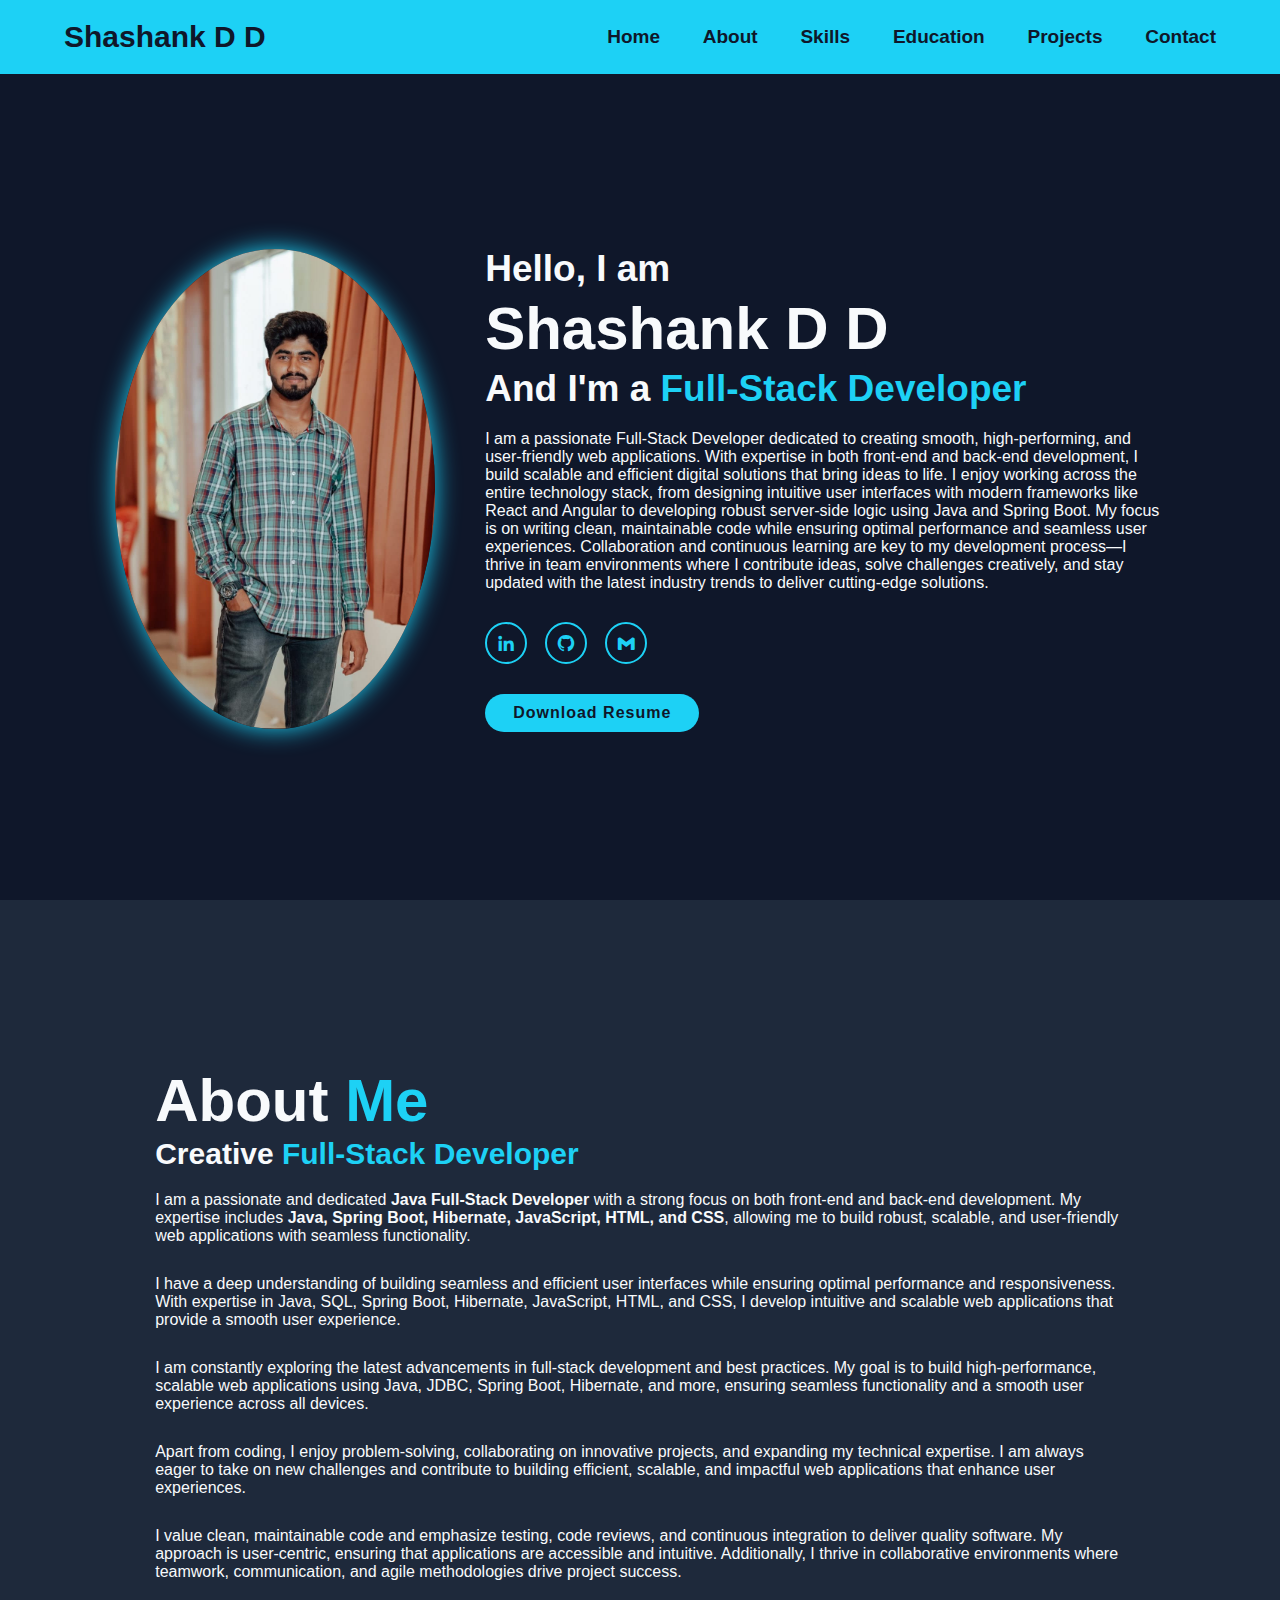
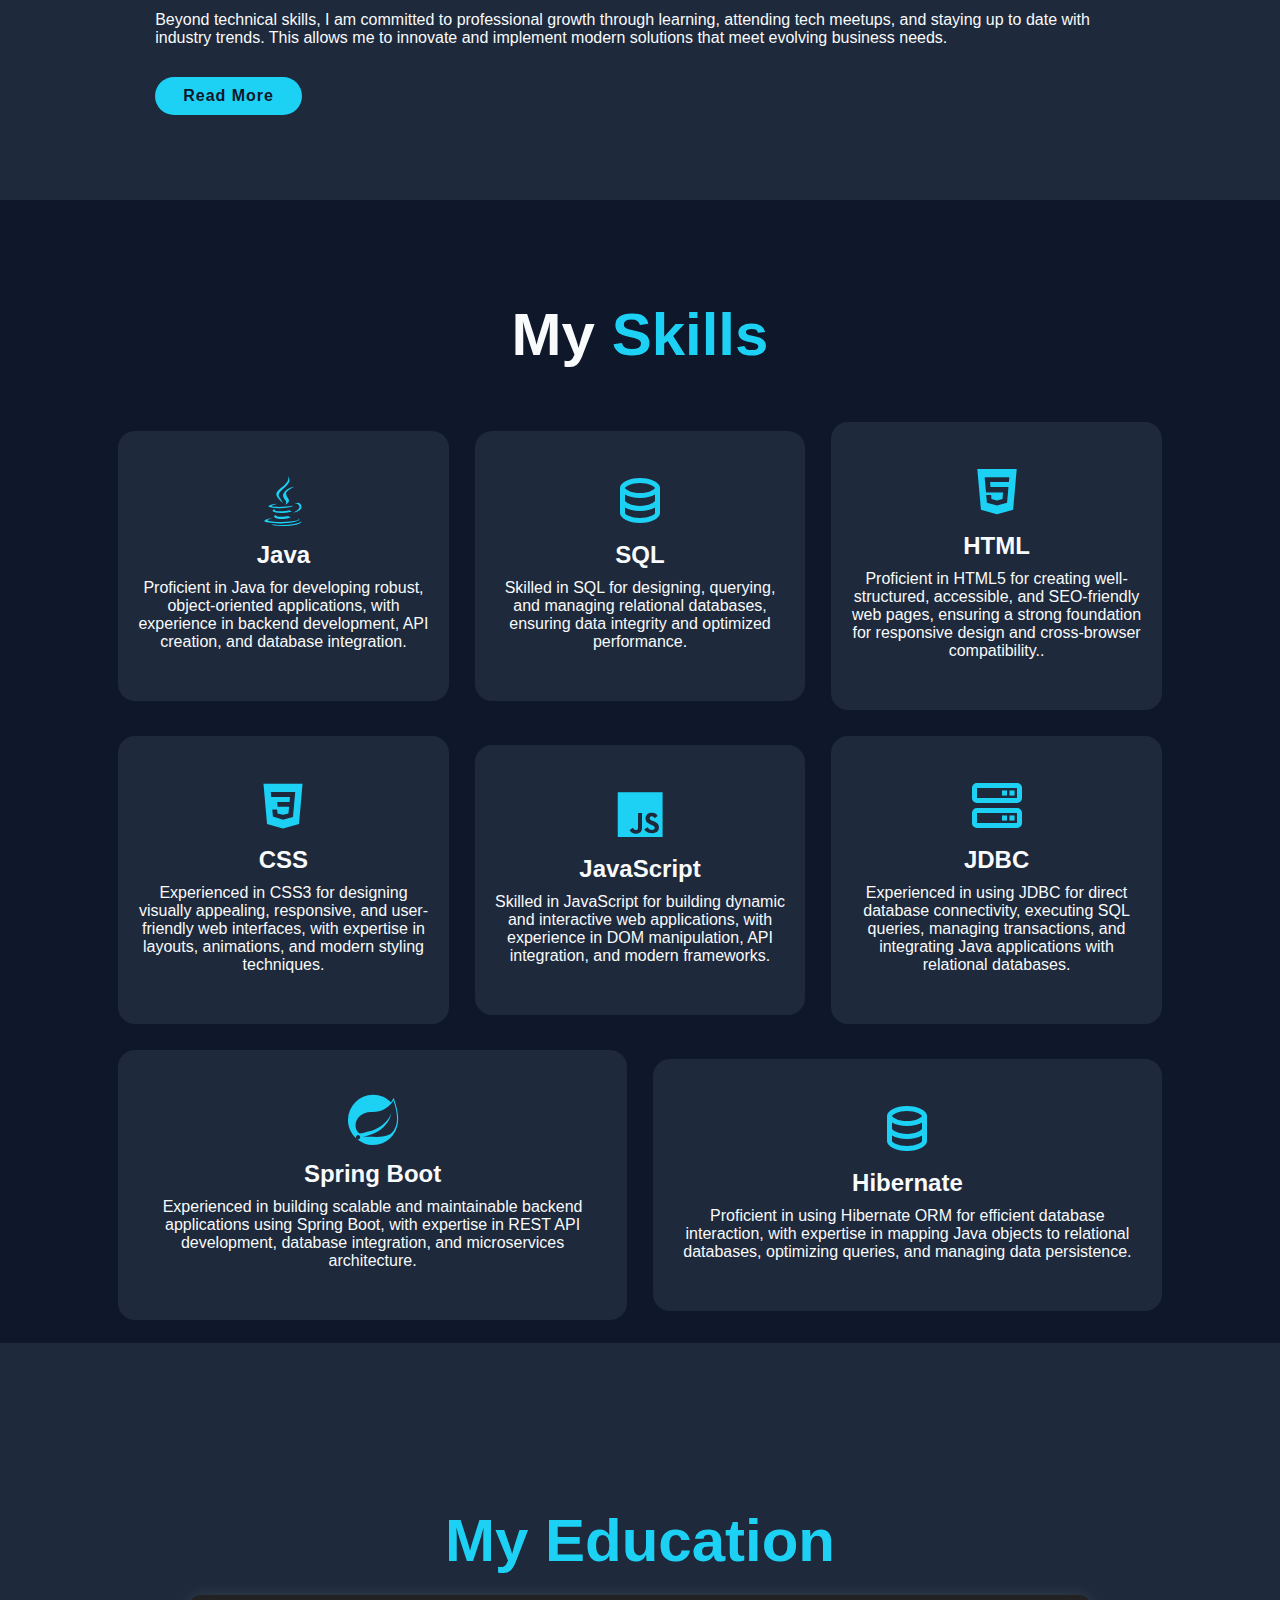
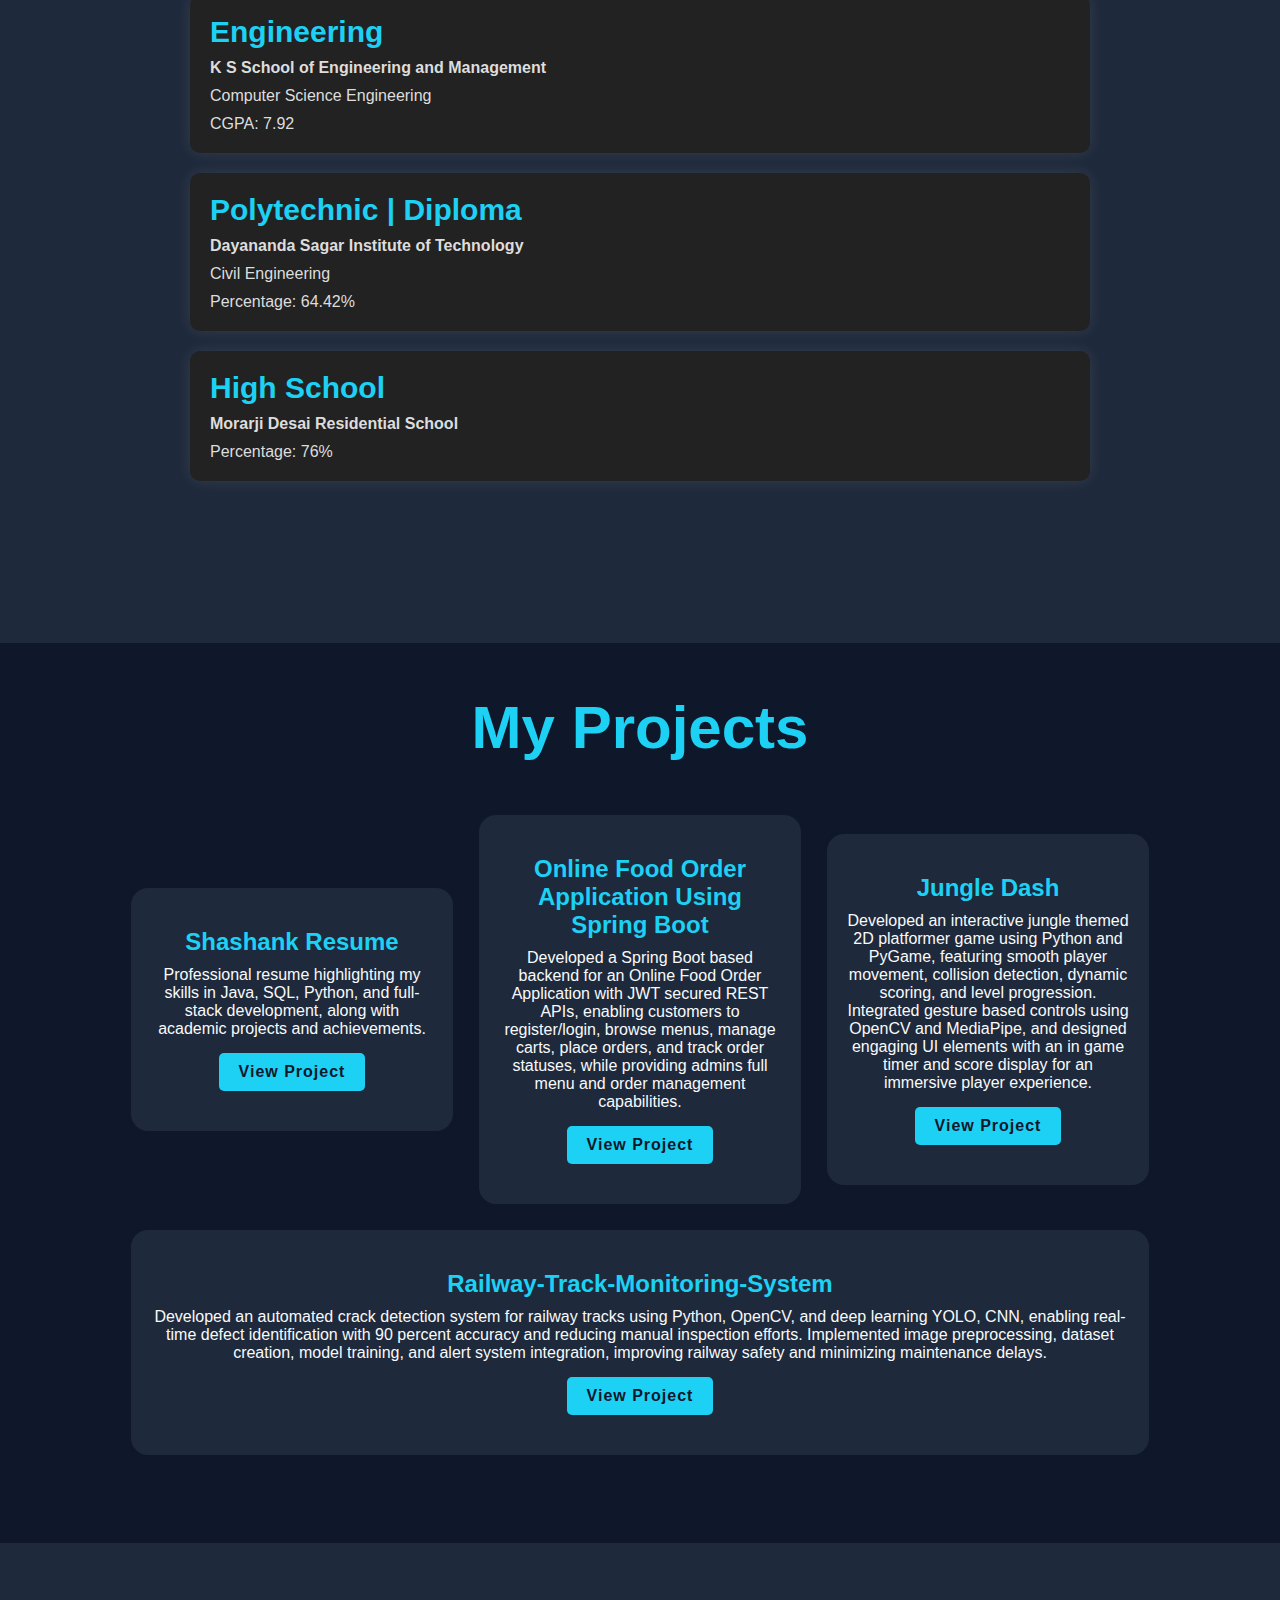
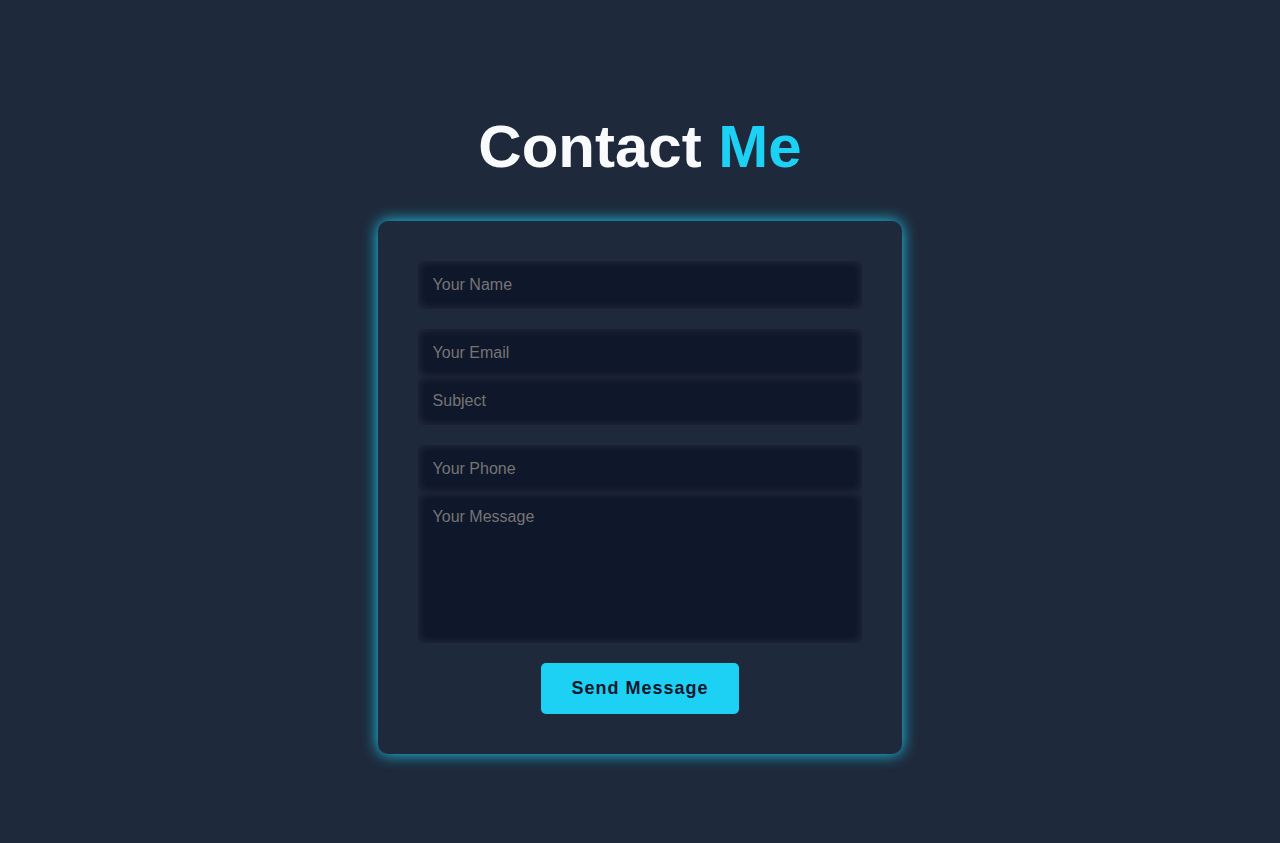
<file: index.html>
<!DOCTYPE html>
<html lang="en">
<head>
    <meta charset="UTF-8">
    <meta name="description" content="SHASHANK D D - Portfolio | Full Stack Developer">
    <meta name="viewport" content="width=device-width, initial-scale=1.0">
    <title>Shashank D D - Portfolio</title>
    <link href="https://unpkg.com/boxicons@2.1.4/css/boxicons.min.css" rel="stylesheet">
    <link rel="stylesheet" href="./css/style.css">
</head>
<body>

    <!-- Header -->
    <header class="header">
        <a href="#home" class="logo">Shashank D D</a>
        <i class='bx bx-menu' id="menu-icon"></i>
        <nav class="navbar">
            <a href="#home">Home</a>
            <a href="#about">About</a>
            <a href="#skills">Skills</a>
            <a href="#education">Education</a>
            <a href="#projects">Projects</a>
            <a href="#contact">Contact</a>
            

        </nav>
    </header>

    <!-- Home Section -->
    <section class="home" id="home">
        <div class="home-img">
            <img src="./Shashank_portfolio.jpeg" alt="profile image">
        </div>
        <div class="home-content">
            <h3>Hello, I am</h3>
            <h1>Shashank D D</h1>
            <h3>And I'm a <span class="multiple-text">Full-Stack Developer</span></h3>
                <p>
                I am a passionate Full-Stack Developer dedicated to creating smooth, high-performing, and user-friendly web applications. With expertise in both front-end and back-end development, I build scalable and efficient digital solutions that bring ideas to life. I enjoy working across the entire technology stack, from designing intuitive user interfaces with modern frameworks like React and Angular to developing robust server-side logic using Java and Spring Boot. My focus is on writing clean, maintainable code while ensuring optimal performance and seamless user experiences. Collaboration and continuous learning are key to my development process—I thrive in team environments where I contribute ideas, solve challenges creatively, and stay updated with the latest industry trends to deliver cutting-edge solutions.
                </p>

            
            <div class="social-media">
                <a href="https://www.linkedin.com/in/shashank-d-d-b17932298" target="_blank" aria-label="LinkedIn">
                    <i class='bx bxl-linkedin'></i>
                </a>
                <a href="https://github.com/shashankgowda1144" target="_blank" aria-label="GitHub">
                    <i class='bx bxl-github'></i>
                </a>
                <a href="mailto:your.email@example.com" target="_blank" aria-label="Email">
                    <i class='bx bxl-gmail'></i>
                </a>
            
                <!-- <a href="https://www.hackerrank.com/profile/shashankgowda112" target="_blank" aria-label="HackerRank">
                      <i class='bx bxl-hackerrank'></i>
                </a>
                <a href="https://leetcode.com/yourusername" target="_blank" aria-label="LeetCode">
                    <i class='bx bxl-leetcode'></i>
                </a> -->
            </div>


            <a href="https://drive.google.com/file/d/1Ife_8zBjs0vi6U1aA1LQvOO-ob8-mha7/view?usp=drive_link" class="btn">Download Resume</a>
        </div>
    </section>

 <!-- About Section -->
<section class="about" id="about">
    <div class="about-content">
        <h2 class="heading">About <span>Me</span></h2>
       <h3>Creative <span>Full-Stack Developer</span></h3>
            <p>
            I am a passionate and dedicated <strong>Java Full-Stack Developer</strong> with a strong focus on both front-end and back-end development. My expertise includes <strong>Java, Spring Boot, Hibernate, JavaScript, HTML, and CSS</strong>, allowing me to build robust, scalable, and user-friendly web applications with seamless functionality.
            </p>
            <p>
            I have a deep understanding of building seamless and efficient user interfaces while ensuring optimal performance and responsiveness. With expertise in Java, SQL, Spring Boot, Hibernate, JavaScript, HTML, and CSS, I develop intuitive and scalable web applications that provide a smooth user experience.
            </p>
            <p>
            I am constantly exploring the latest advancements in full-stack development and best practices. My goal is to build high-performance, scalable web applications using Java, JDBC, Spring Boot, Hibernate, and more, ensuring seamless functionality and a smooth user experience across all devices.
            </p>
            <p>
            Apart from coding, I enjoy problem-solving, collaborating on innovative projects, and expanding my technical expertise. I am always eager to take on new challenges and contribute to building efficient, scalable, and impactful web applications that enhance user experiences.
            </p>
            <p>
            I value clean, maintainable code and emphasize testing, code reviews, and continuous integration to deliver quality software. My approach is user-centric, ensuring that applications are accessible and intuitive. Additionally, I thrive in collaborative environments where teamwork, communication, and agile methodologies drive project success.
            </p>
            <p>
            Beyond technical skills, I am committed to professional growth through learning, attending tech meetups, and staying up to date with industry trends. This allows me to innovate and implement modern solutions that meet evolving business needs.
            </p>

        <a href="#" class="btn">Read More</a>
    </div>
</section>

  <!-- Skills Section -->
<section class="skills" id="skills">
    <h2 class="heading">My <span>Skills</span></h2>
    <div class="skills-container">

        <div class="skills-box">
            <i class="bx bxl-java"></i>
            <h3>Java</h3>
            <p>Proficient in Java for developing robust, object-oriented applications, with experience in backend development, API creation, and database integration.</p>
        </div>

        <div class="skills-box">
            <i class="bx bx-data"></i>
            <h3>SQL</h3>
            <p>Skilled in SQL for designing, querying, and managing relational databases, ensuring data integrity and optimized performance.</p>
        </div>

        <div class="skills-box">
            <i class="bx bxl-html5"></i>
            <h3>HTML</h3>
            <p>Proficient in HTML5 for creating well-structured, accessible, and SEO-friendly web pages, ensuring a strong foundation for responsive design and cross-browser compatibility..</p>
        </div>
        <div class="skills-box">
            <i class="bx bxl-css3"></i>
            <h3>CSS</h3>
            <p>Experienced in CSS3 for designing visually appealing, responsive, and user-friendly web interfaces, with expertise in layouts, animations, and modern styling techniques.</p>
        </div>
        <div class="skills-box">
            <i class="bx bxl-javascript"></i>
            <h3>JavaScript</h3>
            <p>Skilled in JavaScript for building dynamic and interactive web applications, with experience in DOM manipulation, API integration, and modern frameworks.</p>
        </div>

        <div class="skills-box">
            <i class="bx bx-server"></i>
            <h3>JDBC</h3>
            <p>Experienced in using JDBC for direct database connectivity, executing SQL queries, managing transactions, and integrating Java applications with relational databases.</p>
        </div>

        <div class="skills-box">
            <i class="bx bxl-spring-boot"></i>
            <h3>Spring Boot</h3>
            <p>Experienced in building scalable and maintainable backend applications using Spring Boot, with expertise in REST API development, database integration, and microservices architecture.</p>
        </div>

        <div class="skills-box">
            <i class="bx bx-data"></i>
            <h3>Hibernate</h3>
            <p>Proficient in using Hibernate ORM for efficient database interaction, with expertise in mapping Java objects to relational databases, optimizing queries, and managing data persistence.</p>
        </div>
       
    </div>
</section>

<!-- Education Section -->
<section class="education" id="education">
    <h2 class="heading">My <span>Education</span></h2>
    <div class="education-container">
        <div class="education-box">
            <h3>Engineering</h3>
            <p><strong>K S School of Engineering and Management</strong></p>
            <p>Computer Science Engineering</p>
            <p>CGPA: 7.92 </p>
        </div>
        <div class="education-box">
            <h3>Polytechnic | Diploma</h3>
            <p><strong>Dayananda Sagar Institute of Technology </strong></p>
            <p>Civil Engineering</p>
            <p>Percentage: 64.42%</p>
        </div>
        <div class="education-box">
            <h3>High School</h3>
            <p><strong>Morarji Desai Residential School</strong></p>
            <p>Percentage: 76%</p>
        </div>
    </div>
</section>



   <!-- Projects Section -->
<section class="projects" id="projects">
    <h2 class="heading">My <span>Projects</span></h2>
    <div class="projects-container">
        <div class="project-box">
            <h3>Shashank Resume</h3>
            <p>Professional resume highlighting my skills in Java, SQL, Python, and full-stack development, along with academic projects and achievements.</p>
            <a href="https://github.com/shashankgowda1144/Shashank_Resume" class="btn">View Project</a>
        </div>

         <div class="project-box">
            <h3>Online Food Order Application Using Spring Boot</h3>
            <p>Developed a Spring Boot based backend for an Online Food Order Application with JWT secured REST APIs, enabling customers to register/login, browse menus, manage carts, place orders, and track order statuses, while providing admins full menu and order management capabilities.</p>
            <a href="https://github.com/shashankgowda1144" class="btn">View Project</a>
        </div>

        <div class="project-box">
            <h3>Jungle Dash</h3>
            <p>Developed an interactive jungle themed 2D platformer game using Python and PyGame, featuring smooth player movement, collision detection, dynamic scoring, and level progression. Integrated gesture based controls using OpenCV and MediaPipe, and designed engaging UI elements with an in game timer and score display for an immersive player experience.</p>
            <a href="https://github.com/shashankgowda1144/Jungle-dash" class="btn">View Project</a>
        </div>
       

         <div class="project-box">
            <h3>Railway-Track-Monitoring-System</h3>
            <p>Developed an automated crack detection system for railway tracks using Python, OpenCV, and deep learning YOLO, CNN, enabling real-time defect identification with 90 percent accuracy and reducing manual inspection efforts. Implemented image preprocessing, dataset creation, model training, and alert system integration, improving railway safety and minimizing maintenance delays.</p>
            <a href="https://github.com/shashankgowda1144/Railway-Track-Monitoring-System" class="btn">View Project</a>
        </div> 

    </div>
</section> 

<!-- Contact Section -->
<section class="contact" id="contact">
    <h2 class="heading">Contact <span>Me</span></h2 netlify>
    <form id="contactForm" action="https://formsubmit.co/shashankgowda1144@gmail.com" method="POST">
        <!-- Hidden fields -->
        <input type="hidden" name="_captcha" value="false">

        <div class="input-box">
            <input type="text" name="name" placeholder="Your Name" required>
            <input type="email" name="email" placeholder="Your Email" required>
        </div>

        <div class="input-box">
            <input type="text" name="subject" placeholder="Subject">
            <input type="tel" name="phone" placeholder="Your Phone">
        </div>

        <textarea name="message" placeholder="Your Message" required></textarea>

        <button type="submit" class="btn">Send Message</button>
    </form>

    <!-- Success Message Popup -->
    <div id="popupMessage" class="popup">
        <p id="popupText"></p>
        <button onclick="closePopup()">OK</button>
    </div>
</section>

<!-- CSS for Popup Message -->
<style>
    .popup {
        display: none;
        position: fixed;
        top: 50%;
        left: 50%;
        transform: translate(-50%, -50%);
        background: rgb(128, 219, 238);
        padding: 20px;
        box-shadow: 0 0 10px rgba(0, 0, 0, 0.3);
        border-radius: 10px;
        text-align: center;
        z-index: 1000;
    }
    .popup button {
        margin-top: 10px;
        padding: 8px 16px;
        background: green;
        color: rgb(140, 71, 71);
        border: none;
        cursor: pointer;
        border-radius: 5px;
    }
    .popup button:hover {
        background: darkgreen;
    }
</style>

<!-- JavaScript for Form Submission -->
<script>
    document.getElementById("contactForm").addEventListener("submit", function(event) {
        event.preventDefault(); // Prevent default form submission
        const form = this;
        const popupMessage = document.getElementById("popupMessage");
        const popupText = document.getElementById("popupText");

        // Send form data using Fetch API
        fetch(form.action, {
            method: form.method,
            body: new FormData(form),
        })
        .then(response => {
            if (response.ok) {
                popupText.textContent = "✅ Thank you! Your message has been sent successfully.";
                popupMessage.style.display = "block";
                form.reset(); // Clear form after submission
            } else {
                popupText.textContent = "❌ Error: Unable to send your message. Please try again later.";
                popupMessage.style.display = "block";
            }
        })
        .catch(error => {
            popupText.textContent = "❌ Network error. Please check your connection.";
            popupMessage.style.display = "block";
        });
    });

    // Function to close popup
    function closePopup() {
        document.getElementById("popupMessage").style.display = "none";
    }
</script>
</file>
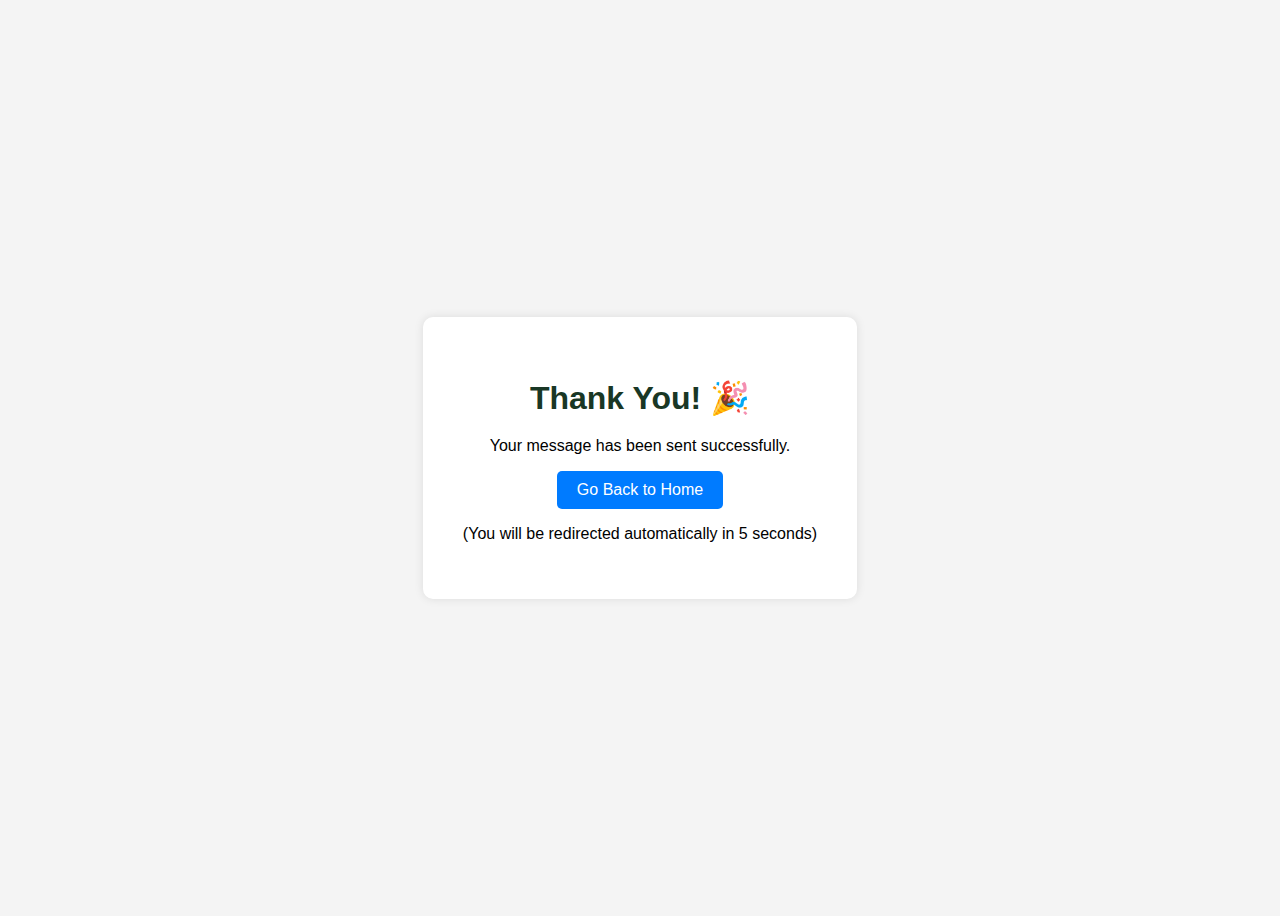
<file: thankyou.html>
<!DOCTYPE html>
<html lang="en">
<head>
    
    <meta charset="UTF-8">
    <meta name="viewport" content="width=device-width, initial-scale=1.0">
    
    <title>Thank You!</title>
    <style>
        body {
            display: flex;
            justify-content: center;
            align-items: center;
            height: 100vh;
            background-color: #f4f4f4;
            font-family: Arial, sans-serif;
            text-align: center;
        }
        .container {
            background: white;
            padding: 40px;
            border-radius: 10px;
            box-shadow: 0 0 10px rgba(0, 0, 0, 0.1);
        }
        .message {
            font-size: 2rem;
            color: #193725;
            margin-bottom: 20px;
        }
        .back-button {
            display: inline-block;
            padding: 10px 20px;
            background: #007bff;
            color: white;
            text-decoration: none;
            border-radius: 5px;
            transition: 0.3s ease-in-out;
        }
        .back-button:hover {
            background: #0056b3;
        }
    </style>
    
    <script>
        // Auto-redirect to home page after 5 seconds
        setTimeout(() => {
            window.location.href = "index.html";
        }, 5000);
    </script>
    
</head>
<body>

    <div class="container">
        <h1 class="message">Thank You! 🎉</h1>
        <p>Your message has been sent successfully.</p>
        <a href="index.html" class="back-button">Go Back to Home</a>
        <p>(You will be redirected automatically in 5 seconds)</p>
    </div>
    
</body>
</html>
</file>
<file: css/style.css>
*{
    margin: 0;
    padding: 0;
    box-sizing: border-box;
    text-decoration: none;
    border: none;
    outline: none;
    scroll-behavior:smooth;
    font-family: -apple-system,sans-serif;
}

:root {
    --bg-color: #0f172a; /* Deep Navy Blue (Background) */
    --text-color: #f8fafc; /* Soft White (Text) */
    --main-color: #1dd1f5; /* Sky Blue (Primary) */
    --snd-bg-color: #1e293b; /* Dark Blue-Gray (Secondary) */
    --accent-color: #d64e65; /* Vivid Pink-Red (Accent) */
}

html{
    font-size: 62.5%;
    overflow-x: hidden;
}

body{
    background-color: var(--bg-color);
    color: var(--text-color);
}

section{
    min-height:100vh;
    padding: 10rem 9% 2rem;
}

/* header section code  */
.header{
    position:fixed;
    width: 100%;
    top: 0;
    right: 0;
    z-index: 1000;
    display: flex;
    align-items: center;
    justify-content: space-between;
    padding: 2rem 5%;
    background-color: var(--main-color);
    backdrop-filter: blur(10px);
    transition: all 0.5s ease;
    flex-wrap: wrap;
}


.logo{
    font-size: 3rem;
    color: var(--bg-color);
    font-weight: 700;
    cursor: pointer;
    transition: 0.3s ease;
}

.logo:hover{
    transform: scale(1.05);
}

.navbar a {
    font-size: 1.9rem;
    color: var(--bg-color);
    margin-left: 4rem;
    font-weight: 700;
    transition: 0.3s ease;

}

.navbar a:hover,
.navbar a:active{
    color: var(--text-color);
}

#menu-icon{
    font-size: 3.6rem;
    color: var(--bg-color);
    cursor: pointer;
    display: none;
}

/*Home section code   */

.home {
    display: flex;
    justify-content: center;
    align-items: center;
}

.home-img img{
    width: 25vw;
    border-radius: 70%;
    box-shadow: 0 0 25px var(--main-color);
    cursor: pointer;
    animation: floatImage 4s ease-in-out infinite;
    transition: 0.4s ease;
}

.home-img img:hover{
    box-shadow: 0 0 25px var(--main-color),
                0 0 35px var(--main-color),
                0 0 45px var(--main-color);
}

@keyframes floatImage {
    0%{
        transform: translateY(0) ;
    }
    50%{
        transform: translateY(-2.4rem) ;
    }
    100%{
        transform: translateY(0) ;
    }
}

.home-content {
    margin-left: 5rem;
}

.home-content h3 {
    font-size: 3.7rem;
    font-weight: 700;
}

.home-content h3:nth-of-type(2){
    margin-bottom: 2rem;
}

span{
    color: var(--main-color);
}

.home-content h1 {
    font-size: 6rem;
    font-weight: 700;
    line-height: 1.3;
}

.home-content p {
    font-size: 1.6rem;
}

.social-media a {
    display: inline-flex;
    justify-content: center;
    align-items: center;
    width: 42px;
    height: 42px;
    background: transparent;
    border: 0.2rem solid var(--main-color);
    border-radius: 50%;
    font-size: 2rem;
    color: var(--main-color);
    margin: 3rem 1.5rem 3rem 0;
    transition: 0.3s ease;
}

.social-media a:hover {
    transform: scale(1.2) translateY(-10px);
    background-color: var(--main-color);
    color: var(--bg-color);
    box-shadow: 0 0 25px var(--main-color);
}

.btn {
    display: inline-block;
    padding: 1rem 2.8rem;
    background: var(--main-color);
    border-radius: 4rem;
    box-shadow: none;
    font-size: 1.6rem;
    color: var(--bg-color);
    letter-spacing:0.1rem;
    font-weight: 600;
    transition: 0.3s ease;
}

.btn:hover {
    box-shadow: 0 0 1.6rem;
    
}
/*About section Code  */

.about {
    display: flex;
    align-items: center;
    justify-content: center;
    gap: 2rem;
    background: var(--snd-bg-color);
}

.about-img img {
    width: 25vw;
    border-radius: 50%;
    box-shadow: 0 0 25px var(--main-color);
    cursor: pointer;
    transition: 0.4s ease;
}

.about-img img:hover {
    box-shadow: 0 0 25px var(--main-color),
                0 0 35px var(--main-color),
                0 0 45px var(--main-color);
}

.heading {
    font-size: 6rem;
    text-align: left;
}

.about-content {
    padding: 0 4rem;
}

.about-content h2 {
    text-align: left;
    line-height: 1.2;
}

.about-content h3 {
    font-size: 3rem;
}

.about-content p {
    font-size: 1.6rem;
    margin:2rem 0 3rem;

}
/* Skills Section Code */

.skills h2 {
    text-align: center;
    margin-bottom: 5rem;
}

.skills-container {
    display: flex;
    justify-content: center;
    align-items: center;
    flex-wrap: wrap;
    gap: 2rem;
}

.skills-container .skills-box {
    flex: 1 1 30rem;
    background: var(--snd-bg-color);
    padding: 4rem 2rem;
    border-radius: 2rem;
    text-align: center;
    border: 0.3rem solid var(--bg-color);
    transition: 0.3s ease;
}

.skills-container .skills-box:hover {
    border-color: var(--main-color);
    transform: scale(1.05);
}

.skills-box i {
    font-size: 6rem;
    color: var(--main-color);
}

.skills-box h3 {
    font-size: 2.4rem;
    margin-top: 1rem;
}

.skills-box p {
    font-size: 1.6rem;
    margin: 1rem 0;
}
/* Education Section */
.education {
    display: flex;
    align-items: center;
    justify-content: center;
    flex-direction: column;
    gap: 2rem;
    background: var(--snd-bg-color);
    padding: 5rem 10%;
}

.education .heading {
    font-size: 6rem;
    text-align: left;
    color: var(--main-color);
}

.education-container {
    display: flex;
    flex-direction: column;
    gap: 2rem;
    width: 100%;
    max-width: 900px;
}

.education-box {
    background: #222;
    padding: 2rem;
    border-radius: 10px;
    box-shadow: 0 0 15px rgba(255, 255, 255, 0.1);
    transition: 0.4s ease;
}

.education-box:hover {
    box-shadow: 0 0 20px var(--main-color),
                0 0 30px var(--main-color),
                0 0 40px var(--main-color);
}

.education-box h3 {
    font-size: 3rem;
    color: var(--main-color);
}

.education-box p {
    font-size: 1.6rem;
    margin-top: 1rem;
    color: #ddd;
}

/* Projects Section */
.projects {
    padding: 5rem 10%;
    background: var(--snd-bg-color);
    text-align: center;
}

.projects .heading {
    font-size: 6rem;
    text-align: center;
    color: var(--main-color);
    margin-bottom: 5rem;
}

/* Project Container */
.projects-container {
    display: flex;
    justify-content: center;
    align-items: center;
    flex-wrap: wrap;
    gap: 2rem;
}

/* Projects Section */
.projects {
    padding: 5rem 10%;
    background: var(--bg-color); /* Matches Skills Section background */
    text-align: center;
}

.projects .heading {
    font-size: 6rem;
    text-align: center;
    color: var(--main-color);
    margin-bottom: 5rem;
}

/* Project Container */
.projects-container {
    display: flex;
    justify-content: center;
    align-items: center;
    flex-wrap: wrap;
    gap: 2rem;
}

/* Project Box */
.projects-container .project-box {
    flex: 1 1 30rem;
    background: var(--snd-bg-color); /* Changed to match Skills Section */
    padding: 4rem 2rem;
    border-radius: 2rem;
    text-align: center;
    border: 0.3rem solid var(--bg-color);
    transition: 0.3s ease;
}

.projects-container .project-box:hover {
    border-color: var(--main-color);
    transform: scale(1.05);
}

.project-box h3 {
    font-size: 2.4rem;
    color: var(--main-color);
    margin-bottom: 1rem;
}

.project-box p {
    font-size: 1.6rem;
    color: var(--text-color);
    margin-bottom: 1.5rem;
}

.project-box .btn {
    display: inline-block;
    padding: 10px 20px;
    background: var(--main-color);
    color: var(--bg-color);
    border-radius: 5px;
    text-decoration: none;
    font-size: 1.6rem;
    transition: 0.3s ease;
}

.project-box .btn:hover {
    background: var(--accent-color);
    box-shadow: 0 0 10px var(--accent-color);
}


/* Contact Section */
.contact {
    display: flex;
    justify-content: center;
    align-items: center;
    flex-direction: column;
    padding: 10rem 9% 2rem;
    min-height: 100vh;
    background: var(--snd-bg-color); /* Same as Home section */
    color: var(--text-color);
}

.contact .heading {
    font-size: 6rem;
    margin-bottom: 4rem;
    font-weight: bold;
    text-align: center;
}

.contact form {
    display: flex;
    flex-direction: column;
    align-items: center;
    background: var(--snd-bg-color); /* Matching the Home Section */
    padding: 4rem;
    border-radius: 10px;
    box-shadow: 0 0 15px var(--main-color);
    width: 50%;
    max-width: 600px;
}

.input-box {
    display: flex;
    flex-direction: column;
    gap: 2rem;
    width: 100%;
}

.input-box input,
textarea {
    width: 100%;
    padding: 1.5rem;
    border: none;
    border-radius: 5px;
    font-size: 1.6rem;
    background: var(--bg-color);
    color: var(--text-color);
    box-shadow: inset 0 0 10px rgba(255, 255, 255, 0.1);
}

textarea {
    height: 150px;
    resize: none;
}

.contact .btn {
    margin-top: 2rem;
    padding: 1.5rem 3rem;
    font-size: 1.8rem;
    font-weight: bold;
    background: var(--main-color);
    color: var(--bg-color);
    border-radius: 5px;
    cursor: pointer;
    transition: 0.3s ease-in-out;
}

.contact .btn:hover {
    background: var(--accent-color);
    box-shadow: 0 0 15px var(--accent-color);
}


  @media screen and (max-width:760px) {
    .about-content{
        grid: template columns 1fr; ;
    }

    .education-box:hover{
        
    }
  }
</file>
